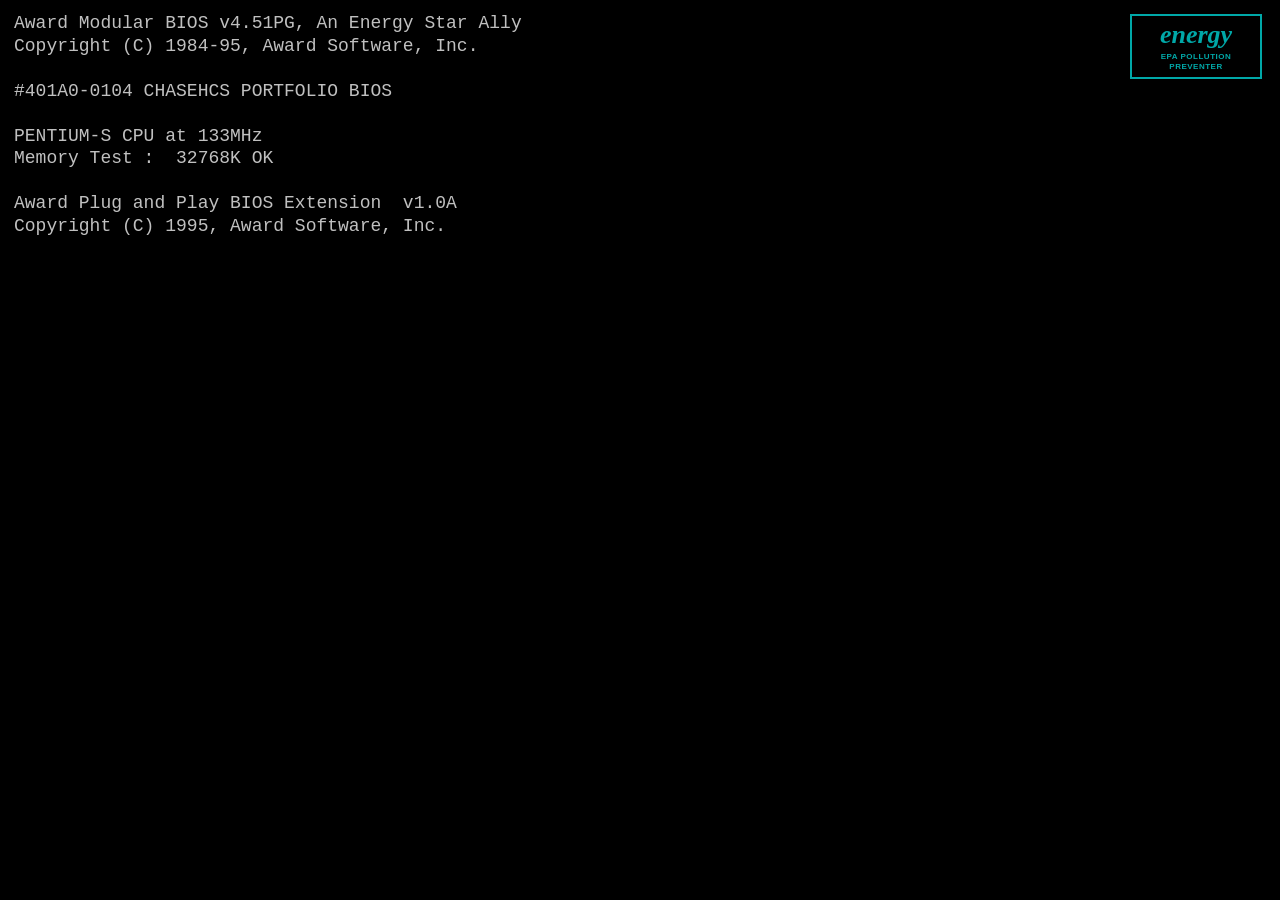
<file: index.html>
<!doctype html>
<html lang="en">
<head>
  <meta charset="utf-8">
  <meta name="viewport" content="width=device-width, initial-scale=1">
  <meta name="description" content="Security research portfolio and writeups.">
  <meta name="theme-color" content="#008080">
  <meta http-equiv="Content-Security-Policy" content="default-src 'self'; script-src 'self'; style-src 'self' 'unsafe-inline'; img-src 'self' data:; media-src 'self'; font-src 'self'; connect-src 'self'; frame-src 'self'; object-src 'none'; base-uri 'none'; form-action 'none'">
  <meta name="referrer" content="strict-origin-when-cross-origin">
  <title>Portfolio</title>
  <link rel="icon" href="data:,">
  <link rel="stylesheet" href="css/win95.css">
  <link rel="stylesheet" href="css/apps.css">
  <link rel="stylesheet" href="css/apps/minesweeper.css">
  <link rel="stylesheet" href="css/boot.css">
</head>
<body>
  <div id="desktop">
    <div id="desktop-icons"></div>
    <div id="windows"></div>
  </div>
  <div id="taskbar"></div>
  <div id="boot" class="boot black"></div>
  <noscript>
    <div class="noscript">
      <p>This portfolio is a Windows 95 desktop that runs in your browser and needs JavaScript.</p>
      <p>The writeups are plain text files in the <code>content/</code> folder of this site.</p>
    </div>
  </noscript>
  <script type="module" src="js/main.js"></script>
</body>
</html>
</file>
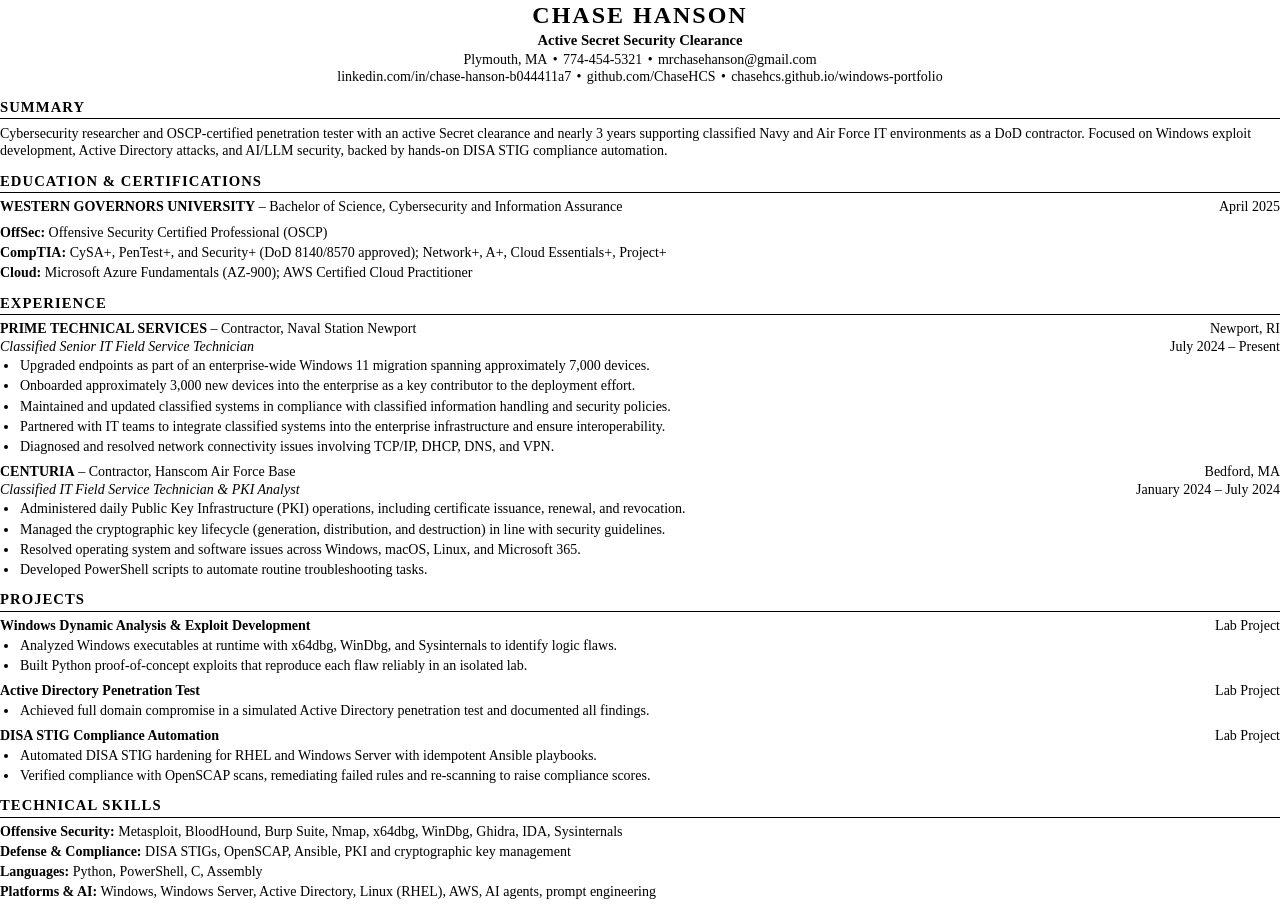
<file: resume/resume.html>
<!doctype html>
<html lang="en">
<head>
<meta charset="utf-8">
<title>Chase Hanson - Resume</title>
<meta name="author" content="Chase Hanson">
<style>
  @page { size: Letter; margin: 0.65in 0.6in 0.5in; }
  * { box-sizing: border-box; }
  html { -webkit-print-color-adjust: exact; print-color-adjust: exact; }
  body {
    margin: 0;
    font-family: "Liberation Serif", "Times New Roman", Times, serif;
    font-size: 10.5pt;
    line-height: 1.25;
    color: #000;
    background: #fff;
  }
  a { color: inherit; text-decoration: none; }

  header { text-align: center; margin-bottom: 6pt; }
  header h1 { font-size: 18pt; letter-spacing: 1.5pt; margin: 0 0 1pt; }
  header .clearance { font-weight: bold; font-size: 11pt; margin-bottom: 1pt; }
  header .contact { margin: 0; }
  .sep { padding: 0 4pt; }

  section { margin-top: 9pt; }
  h2 {
    font-size: 11pt;
    text-transform: uppercase;
    letter-spacing: 0.8pt;
    margin: 0 0 4pt;
    padding-bottom: 1.5pt;
    border-bottom: 0.75pt solid #000;
  }
  p { margin: 0; }

  .entry { margin-bottom: 6pt; break-inside: avoid; }
  .entry:last-child { margin-bottom: 0; }
  .row { display: flex; justify-content: space-between; align-items: baseline; gap: 12pt; }
  .row > span:last-child { white-space: nowrap; }
  .org { font-weight: bold; }
  .title { font-style: italic; }

  ul { margin: 1.5pt 0 0; padding-left: 14pt; }
  li { margin: 0 0 2pt; padding-left: 1pt; }
  li:last-child { margin-bottom: 0; }

  .label { font-weight: bold; }
  .nowrap { white-space: nowrap; }
  .certs p, .skills p { margin-bottom: 2pt; }
</style>
</head>
<body>

<header>
  <h1>CHASE HANSON</h1>
  <div class="clearance">Active Secret Security Clearance</div>
  <p class="contact">
    Plymouth, MA<span class="sep">&bull;</span>774-454-5321<span class="sep">&bull;</span><a href="mailto:mrchasehanson@gmail.com">mrchasehanson@gmail.com</a>
  </p>
  <p class="contact">
    <a href="https://www.linkedin.com/in/chase-hanson-b044411a7/">linkedin.com/in/chase-hanson-b044411a7</a><span class="sep">&bull;</span><a href="https://github.com/ChaseHCS">github.com/ChaseHCS</a><span class="sep">&bull;</span><a href="https://chasehcs.github.io/windows-portfolio/">chasehcs.github.io/windows-portfolio</a>
  </p>
</header>

<section>
  <h2>Summary</h2>
  <p>
    Cybersecurity researcher and OSCP-certified penetration tester with an active Secret clearance and nearly 3 years
    supporting classified Navy and Air Force IT environments as a DoD contractor. Focused on Windows exploit development,
    Active Directory attacks, and AI/LLM security, backed by hands-on DISA STIG compliance automation.
  </p>
</section>

<section>
  <h2>Education &amp; Certifications</h2>
  <div class="entry">
    <div class="row">
      <span><span class="org">WESTERN GOVERNORS UNIVERSITY</span> &ndash; Bachelor of Science, Cybersecurity and Information Assurance</span>
      <span>April 2025</span>
    </div>
  </div>
  <div class="certs">
    <p><span class="label">OffSec:</span> Offensive Security Certified Professional (OSCP)</p>
    <p><span class="label">CompTIA:</span> CySA+, PenTest+, and Security+ (DoD 8140/8570 approved); Network+, A+, Cloud Essentials+, Project+</p>
    <p><span class="label">Cloud:</span> Microsoft Azure Fundamentals (AZ-900); AWS Certified Cloud Practitioner</p>
  </div>
</section>

<section>
  <h2>Experience</h2>

  <div class="entry">
    <div class="row">
      <span><span class="org">PRIME TECHNICAL SERVICES</span> &ndash; Contractor, Naval Station Newport</span>
      <span>Newport, RI</span>
    </div>
    <div class="row">
      <span class="title">Classified Senior IT Field Service Technician</span>
      <span>July 2024 &ndash; Present</span>
    </div>
    <ul>
      <li>Upgraded endpoints as part of an enterprise-wide Windows 11 migration spanning approximately 7,000 devices.</li>
      <li>Onboarded approximately 3,000 new devices into the enterprise as a key contributor to the deployment effort.</li>
      <li>Maintained and updated classified systems in compliance with classified information handling and security policies.</li>
      <li>Partnered with IT teams to integrate classified systems into the enterprise infrastructure and ensure interoperability.</li>
      <li>Diagnosed and resolved network connectivity issues involving TCP/IP, DHCP, DNS, and VPN.</li>
    </ul>
  </div>

  <div class="entry">
    <div class="row">
      <span><span class="org">CENTURIA</span> &ndash; Contractor, Hanscom Air Force Base</span>
      <span>Bedford, MA</span>
    </div>
    <div class="row">
      <span class="title">Classified IT Field Service Technician &amp; PKI Analyst</span>
      <span>January 2024 &ndash; July 2024</span>
    </div>
    <ul>
      <li>Administered daily Public Key Infrastructure (PKI) operations, including certificate issuance, renewal, and revocation.</li>
      <li>Managed the cryptographic key lifecycle (generation, distribution, and destruction) in line with security guidelines.</li>
      <li>Resolved operating system and software issues across Windows, macOS, Linux, and Microsoft 365.</li>
      <li>Developed PowerShell scripts to automate routine troubleshooting tasks.</li>
    </ul>
  </div>
</section>

<section>
  <h2>Projects</h2>

  <div class="entry">
    <div class="row">
      <span class="org">Windows Dynamic Analysis &amp; Exploit Development</span>
      <span>Lab Project</span>
    </div>
    <ul>
      <li>Analyzed Windows executables at runtime with x64dbg, WinDbg, and Sysinternals to identify logic flaws.</li>
      <li>Built Python proof-of-concept exploits that reproduce each flaw reliably in an isolated lab.</li>
    </ul>
  </div>

  <div class="entry">
    <div class="row">
      <span class="org">Active Directory Penetration Test</span>
      <span>Lab Project</span>
    </div>
    <ul>
      <li>Achieved full domain compromise in a simulated Active Directory penetration test and documented all findings.</li>
    </ul>
  </div>

  <div class="entry">
    <div class="row">
      <span class="org">DISA STIG Compliance Automation</span>
      <span>Lab Project</span>
    </div>
    <ul>
      <li>Automated DISA STIG hardening for RHEL and Windows Server with idempotent Ansible playbooks.</li>
      <li>Verified compliance with OpenSCAP scans, remediating failed rules and re-scanning to raise compliance scores.</li>
    </ul>
  </div>
</section>

<section class="skills">
  <h2>Technical Skills</h2>
  <p><span class="label">Offensive Security:</span> Metasploit, BloodHound, Burp Suite, Nmap, x64dbg, WinDbg, Ghidra, IDA, Sysinternals</p>
  <p><span class="label">Defense &amp; Compliance:</span> DISA STIGs, OpenSCAP, Ansible, PKI and cryptographic key management</p>
  <p><span class="label">Languages:</span> Python, PowerShell, C, Assembly</p>
  <p><span class="label">Platforms &amp; AI:</span> Windows, Windows Server, Active Directory, Linux (RHEL), AWS, AI agents, prompt engineering</p>
</section>

</body>
</html>
</file>
<file: css/win95.css>
/* ==========================================================================
   Windows 95 chrome
   Original fonts/cursors in assets/ are registered from js/assets.js; until
   then the closest system fallbacks are used.
   ========================================================================== */

:root {
  --face: #c0c0c0;
  --light: #dfdfdf;
  --hilight: #ffffff;
  --shadow: #808080;
  --dkshadow: #000000;
  --desktop: #008080;
  --title: #000080;
  --title-text: #ffffff;
  --title-inactive: #808080;
  --title-inactive-text: #c0c0c0;
  --select: #000080;
  --select-text: #ffffff;
  --window: #ffffff;
  --text: #000000;
  --gray-text: #808080;
  --tooltip: #ffffe1;

  --font-ui: "W95 Sans", "MS Sans Serif", "Microsoft Sans Serif", "Pixelated MS Sans Serif", Tahoma, "Segoe UI", Arial, sans-serif;
  --font-fixed: "W95 Fixedsys", Fixedsys, "Fixedsys Excelsior 3.01", "Fixedsys Excelsior", "Lucida Console", "Courier New", monospace;
  --font-dos: "W95 Terminal", Terminal, "Perfect DOS VGA 437", "Lucida Console", "Courier New", monospace;

  --bevel-window: inset -1px -1px var(--dkshadow), inset 1px 1px var(--light),
                  inset -2px -2px var(--shadow), inset 2px 2px var(--hilight);
  --bevel-raised: inset -1px -1px var(--dkshadow), inset 1px 1px var(--hilight),
                  inset -2px -2px var(--shadow), inset 2px 2px var(--light);
  --bevel-pressed: inset -1px -1px var(--hilight), inset 1px 1px var(--dkshadow),
                   inset -2px -2px var(--light), inset 2px 2px var(--shadow);
  --bevel-sunken: inset -1px -1px var(--hilight), inset 1px 1px var(--shadow),
                  inset -2px -2px var(--light), inset 2px 2px var(--dkshadow);
  --bevel-thin-raised: inset -1px -1px var(--shadow), inset 1px 1px var(--hilight);
  --bevel-thin-sunken: inset -1px -1px var(--hilight), inset 1px 1px var(--shadow);
  --bevel-default: inset 1px 1px var(--dkshadow), inset -1px -1px var(--dkshadow),
                   inset 2px 2px var(--hilight), inset -2px -2px var(--dkshadow),
                   inset 3px 3px var(--light), inset -3px -3px var(--shadow);
  --dither: repeating-conic-gradient(var(--face) 0 25%, var(--hilight) 0 50%) 0 0 / 2px 2px;

  --taskbar-h: 28px;
}

* { box-sizing: border-box; }

html, body {
  margin: 0;
  height: 100%;
  overflow: hidden;
  background: var(--desktop);
  color: var(--text);
  font-family: var(--font-ui);
  font-size: 11px;
  line-height: 13px;
  -webkit-font-smoothing: none;
  -moz-osx-font-smoothing: unset;
  font-smooth: never;
  text-rendering: optimizeSpeed;
  user-select: none;
  -webkit-user-select: none;
  -webkit-tap-highlight-color: transparent;
  cursor: var(--cursor-arrow, default);
}

button, input, select, textarea { font: inherit; color: inherit; }
img { image-rendering: pixelated; }
img.icon16 { width: 16px; height: 16px; image-rendering: auto; flex: none; }
img.icon32 { width: 32px; height: 32px; flex: none; }

u.ak { text-decoration: underline; text-underline-offset: 1px; }

/* ---------- Buttons ------------------------------------------------------ */

.btn {
  min-width: 75px;
  height: 23px;
  padding: 0 12px;
  background: var(--face);
  border: none;
  border-radius: 0;
  box-shadow: var(--bevel-raised);
  outline: none;
  cursor: inherit;
}
.btn:active:not(:disabled), .btn.pressed {
  box-shadow: var(--bevel-pressed);
  padding: 2px 11px 0 13px;
}
.btn.default { box-shadow: var(--bevel-default); }
.btn.default:active:not(:disabled) {
  box-shadow: inset 0 0 0 1px var(--dkshadow), inset 2px 2px var(--shadow), inset -2px -2px var(--shadow);
}
.btn:focus-visible, .btn.focus { outline: 1px dotted var(--text); outline-offset: -5px; }
.btn:disabled { color: var(--gray-text); text-shadow: 1px 1px var(--hilight); }

/* ---------- Form fields -------------------------------------------------- */

.field, input[type="text"], input[type="number"], select.field, textarea.field {
  background: var(--window);
  border: none;
  border-radius: 0;
  box-shadow: var(--bevel-sunken);
  padding: 3px 4px;
  height: 21px;
  outline: none;
  user-select: text;
  -webkit-user-select: text;
}
input[type="text"]:disabled { background: var(--face); color: var(--gray-text); }
textarea.field { height: auto; resize: none; }

.combo { position: relative; display: flex; }
.combo input { flex: 1; padding-right: 20px; }
.combo .combo-btn {
  position: absolute; right: 2px; top: 2px; width: 16px; height: 17px;
  background: var(--face) url("data:image/svg+xml,%3Csvg xmlns='http://www.w3.org/2000/svg' width='7' height='4'%3E%3Cpath d='M0 0h7v1H0zM1 1h5v1H1zM2 2h3v1H2zM3 3h1v1H3z'/%3E%3C/svg%3E") center no-repeat;
  box-shadow: var(--bevel-raised);
  border: none; padding: 0;
}
.combo .combo-btn:active { box-shadow: var(--bevel-thin-sunken); background-position: calc(50% + 1px) calc(50% + 1px); }

.check, .radio { display: inline-flex; align-items: center; gap: 6px; position: relative; }
.check input, .radio input { position: absolute; opacity: 0; width: 0; height: 0; margin: 0; }
.check .box {
  width: 13px; height: 13px; flex: none;
  background: var(--window);
  box-shadow: var(--bevel-sunken);
}
.check input:checked + .box {
  background: var(--window) url("data:image/svg+xml,%3Csvg xmlns='http://www.w3.org/2000/svg' width='7' height='7'%3E%3Cpath d='M6 0h1v3H6zM5 1h1v3H5zM4 2h1v3H4zM3 3h1v3H3zM2 4h1v3H2zM1 3h1v3H1zM0 2h1v3H0z'/%3E%3C/svg%3E") 3px 3px no-repeat;
}
.check input:focus-visible ~ .lbl, .radio input:focus-visible ~ .lbl { outline: 1px dotted var(--text); }
.radio .box {
  width: 12px; height: 12px; flex: none;
  background: url("data:image/svg+xml,%3Csvg xmlns='http://www.w3.org/2000/svg' width='12' height='12' shape-rendering='crispEdges'%3E%3Cpath fill='%23808080' d='M4 0h4v1H4zM2 1h2v1H2zM8 1h2v1H8zM1 2h1v2H1zM0 4h1v4H0zM1 8h1v1H1z'/%3E%3Cpath fill='%23000' d='M4 1h4v1H4zM2 2h2v1H2zM8 2h2v1H8zM2 3h1v1H2zM1 4h1v4H1zM2 8h1v1H2z'/%3E%3Cpath fill='%23fff' d='M10 2h1v2h-1zM11 4h1v4h-1zM10 8h1v2h-1zM8 10h2v1H8zM4 11h4v1H4zM2 10h2v1H2z'/%3E%3Cpath fill='%23dfdfdf' d='M9 3h1v1H9zM10 4h1v4h-1zM9 8h1v1H9zM8 9h1v1H8zM4 10h4v1H4zM3 9h1v1H3z'/%3E%3Cpath fill='%23fff' d='M4 2h4v1H4zM3 3h6v1H3zM2 4h8v4H2zM3 8h6v1H3zM4 9h4v1H4z'/%3E%3C/svg%3E");
}
.radio input:checked + .box::after {
  content: ""; display: block; margin: 4px; width: 4px; height: 4px;
  background: url("data:image/svg+xml,%3Csvg xmlns='http://www.w3.org/2000/svg' width='4' height='4'%3E%3Cpath d='M1 0h2v1H1zM0 1h4v2H0zM1 3h2v1H1z'/%3E%3C/svg%3E");
}

fieldset.group {
  border: none;
  margin: 0;
  padding: 10px 8px 8px;
  box-shadow: inset -1px -1px var(--hilight), inset 1px 1px var(--shadow),
              inset -2px -2px var(--shadow), inset 2px 2px var(--hilight);
  position: relative;
}
fieldset.group > legend { padding: 0 3px; margin-left: -2px; background: var(--face); }

hr.etched { border: none; height: 2px; margin: 6px 0; box-shadow: inset 0 1px var(--shadow), inset 0 -1px var(--hilight); }

/* ---------- Scrollbars --------------------------------------------------- */

.scroll, .scroll * { scrollbar-width: auto; }
::-webkit-scrollbar { width: 16px; height: 16px; }
::-webkit-scrollbar-track { background: var(--dither); }
::-webkit-scrollbar-thumb { background: var(--face); box-shadow: var(--bevel-raised); }
::-webkit-scrollbar-corner { background: var(--face); }
::-webkit-scrollbar-button:single-button {
  display: block; width: 16px; height: 16px;
  background-color: var(--face);
  background-repeat: no-repeat;
  background-position: center;
  box-shadow: var(--bevel-raised);
}
::-webkit-scrollbar-button:single-button:active { box-shadow: inset 0 0 0 1px var(--shadow); background-position: calc(50% + 1px) calc(50% + 1px); }
::-webkit-scrollbar-button:single-button:vertical:decrement {
  background-image: url("data:image/svg+xml,%3Csvg xmlns='http://www.w3.org/2000/svg' width='7' height='4'%3E%3Cpath d='M3 0h1v1H3zM2 1h3v1H2zM1 2h5v1H1zM0 3h7v1H0z'/%3E%3C/svg%3E");
}
::-webkit-scrollbar-button:single-button:vertical:increment {
  background-image: url("data:image/svg+xml,%3Csvg xmlns='http://www.w3.org/2000/svg' width='7' height='4'%3E%3Cpath d='M0 0h7v1H0zM1 1h5v1H1zM2 2h3v1H2zM3 3h1v1H3z'/%3E%3C/svg%3E");
}
::-webkit-scrollbar-button:single-button:horizontal:decrement {
  background-image: url("data:image/svg+xml,%3Csvg xmlns='http://www.w3.org/2000/svg' width='4' height='7'%3E%3Cpath d='M3 0h1v7H3zM2 1h1v5H2zM1 2h1v3H1zM0 3h1v1H0z'/%3E%3C/svg%3E");
}
::-webkit-scrollbar-button:single-button:horizontal:increment {
  background-image: url("data:image/svg+xml,%3Csvg xmlns='http://www.w3.org/2000/svg' width='4' height='7'%3E%3Cpath d='M0 0h1v7H0zM1 1h1v5H1zM2 2h1v3H2zM3 3h1v1H3z'/%3E%3C/svg%3E");
}
@supports (-moz-appearance: none) {
  * { scrollbar-color: var(--face) var(--light); }
}

/* ---------- Windows ------------------------------------------------------ */

.window {
  position: absolute;
  display: flex;
  flex-direction: column;
  background: var(--face);
  box-shadow: var(--bevel-window);
  padding: 3px;
  min-width: 120px;
  min-height: 40px;
  outline: none;
}
.window.fit-content { width: max-content; max-width: 100%; }
.window.maximized { box-shadow: none; padding: 0; }
.window.minimized { display: none; }

.title-bar {
  display: flex;
  align-items: center;
  flex: none;
  height: 18px;
  padding: 0 2px 0 2px;
  gap: 3px;
  background: var(--title);
  color: var(--title-text);
  font-weight: bold;
  white-space: nowrap;
  touch-action: none;
}
.window.inactive .title-bar { background: var(--title-inactive); color: var(--title-inactive-text); }
.title-bar .title-icon { margin-left: 0; }
.title-bar .title-text { flex: 1; overflow: hidden; text-overflow: ellipsis; padding-top: 1px; }
.title-bar .title-buttons { display: flex; flex: none; align-items: center; }
.title-bar .tb {
  width: 16px; height: 14px; padding: 0; border: none;
  background-color: var(--face);
  background-repeat: no-repeat;
  background-position: 0 0;
  box-shadow: var(--bevel-raised);
  cursor: inherit;
}
.title-bar .tb:active:not(:disabled) { box-shadow: var(--bevel-pressed); background-position: 1px 1px; }
.title-bar .tb.close { margin-left: 2px; }
.title-bar .tb.min {
  background-image: url("data:image/svg+xml,%3Csvg xmlns='http://www.w3.org/2000/svg' width='16' height='14'%3E%3Cpath d='M4 9h6v2H4z'/%3E%3C/svg%3E");
}
.title-bar .tb.max {
  background-image: url("data:image/svg+xml,%3Csvg xmlns='http://www.w3.org/2000/svg' width='16' height='14'%3E%3Cpath d='M3 2h9v2H3zM3 4h1v7H3zM11 4h1v7h-1zM3 10h9v1H3z'/%3E%3C/svg%3E");
}
.title-bar .tb.max:disabled {
  background-image: url("data:image/svg+xml,%3Csvg xmlns='http://www.w3.org/2000/svg' width='16' height='14'%3E%3Cpath fill='%23fff' d='M4 3h9v2H4zM4 5h1v7H4zM12 5h1v7h-1zM4 11h9v1H4z'/%3E%3Cpath fill='%23808080' d='M3 2h9v2H3zM3 4h1v7H3zM11 4h1v7h-1zM3 10h9v1H3z'/%3E%3C/svg%3E");
}
.window.maximized .title-bar .tb.max {
  background-image: url("data:image/svg+xml,%3Csvg xmlns='http://www.w3.org/2000/svg' width='16' height='14'%3E%3Cpath d='M5 1h6v2H5zM10 3h1v4h-1zM9 6h1v1H9zM5 3h1v1H5zM2 4h6v2H2zM2 6h1v4H2zM7 6h1v4H7zM2 9h6v1H2z'/%3E%3C/svg%3E");
}
.title-bar .tb.close {
  background-image: url("data:image/svg+xml,%3Csvg xmlns='http://www.w3.org/2000/svg' width='16' height='14'%3E%3Cpath d='M4 3h2v1H4zM10 3h2v1h-2zM5 4h2v1H5zM9 4h2v1H9zM6 5h4v1H6zM7 6h2v1H7zM6 7h4v1H6zM5 8h2v1H5zM9 8h2v1H9zM4 9h2v1H4zM10 9h2v1h-2z'/%3E%3C/svg%3E");
}
.title-bar .tb.close:disabled {
  background-image: url("data:image/svg+xml,%3Csvg xmlns='http://www.w3.org/2000/svg' width='16' height='14'%3E%3Cpath fill='%23fff' d='M5 4h2v1H5zM11 4h2v1h-2zM6 5h2v1H6zM10 5h2v1h-2zM7 6h4v1H7zM8 7h2v1H8zM7 8h4v1H7zM6 9h2v1H6zM10 9h2v1h-2zM5 10h2v1H5zM11 10h2v1h-2z'/%3E%3Cpath fill='%23808080' d='M4 3h2v1H4zM10 3h2v1h-2zM5 4h2v1H5zM9 4h2v1H9zM6 5h4v1H6zM7 6h2v1H7zM6 7h4v1H6zM5 8h2v1H5zM9 8h2v1H9zM4 9h2v1H4zM10 9h2v1h-2z'/%3E%3C/svg%3E");
}
.title-bar .tb.help {
  background-image: url("data:image/svg+xml,%3Csvg xmlns='http://www.w3.org/2000/svg' width='16' height='14'%3E%3Cpath d='M5 2h5v1H5zM4 3h2v2H4zM9 3h2v2H9zM8 5h2v1H8zM7 6h2v1H7zM7 7h2v1H7zM7 9h2v2H7z'/%3E%3C/svg%3E");
}

.window-body {
  position: relative;
  flex: 1;
  min-height: 0;
  display: flex;
  flex-direction: column;
}

.status-bar {
  display: flex;
  flex: none;
  gap: 2px;
  margin-top: 2px;
  height: 20px;
}
.status-bar .status-field {
  flex: 1;
  min-width: 0;
  padding: 3px 3px 0;
  box-shadow: var(--bevel-thin-sunken);
  white-space: nowrap;
  overflow: hidden;
  text-overflow: ellipsis;
}
.status-bar .status-field.grip { flex: none; width: 16px; box-shadow: none; padding: 0; position: relative; }
.size-grip {
  position: absolute; right: 0; bottom: 0; width: 12px; height: 12px;
  background: url("data:image/svg+xml,%3Csvg xmlns='http://www.w3.org/2000/svg' width='12' height='12'%3E%3Cpath fill='%23fff' d='M10 0h1v1h-1zM9 1h1v1H9zM8 2h1v1H8zM7 3h1v1H7zM6 4h1v1H6zM5 5h1v1H5zM4 6h1v1H4zM3 7h1v1H3zM2 8h1v1H2zM1 9h1v1H1zM0 10h1v1H0zM10 4h1v1h-1zM9 5h1v1H9zM8 6h1v1H8zM7 7h1v1H7zM6 8h1v1H6zM5 9h1v1H5zM4 10h1v1H4zM10 8h1v1h-1zM9 9h1v1H9zM8 10h1v1H8z'/%3E%3Cpath fill='%23808080' d='M11 0h1v2h-1zM10 1h1v2h-1zM9 2h1v2H9zM8 3h1v2H8zM7 4h1v2H7zM6 5h1v2H6zM5 6h1v2H5zM4 7h1v2H4zM3 8h1v2H3zM2 9h1v2H2zM1 10h1v2H1zM11 4h1v2h-1zM10 5h1v2h-1zM9 6h1v2H9zM8 7h1v2H8zM7 8h1v2H7zM6 9h1v2H6zM5 10h1v2H5zM11 8h1v2h-1zM10 9h1v2h-1zM9 10h1v2H9z'/%3E%3C/svg%3E");
  cursor: nwse-resize;
}

.resize-handle { position: absolute; z-index: 2; touch-action: none; }
.resize-handle.n  { top: -2px; left: 6px; right: 6px; height: 6px; cursor: ns-resize; }
.resize-handle.s  { bottom: -2px; left: 6px; right: 6px; height: 6px; cursor: ns-resize; }
.resize-handle.e  { right: -2px; top: 6px; bottom: 6px; width: 6px; cursor: ew-resize; }
.resize-handle.w  { left: -2px; top: 6px; bottom: 6px; width: 6px; cursor: ew-resize; }
.resize-handle.ne { top: -2px; right: -2px; width: 12px; height: 12px; cursor: nesw-resize; }
.resize-handle.nw { top: -2px; left: -2px; width: 12px; height: 12px; cursor: nwse-resize; }
.resize-handle.se { bottom: -2px; right: -2px; width: 14px; height: 14px; cursor: nwse-resize; }
.resize-handle.sw { bottom: -2px; left: -2px; width: 12px; height: 12px; cursor: nesw-resize; }
.window.maximized .resize-handle, .window.maximized .size-grip { display: none; }

.drag-outline, .zoom-rect {
  position: fixed;
  pointer-events: none;
  z-index: 99999;
  border: 3px solid transparent;
  border-image: repeating-conic-gradient(#000 0 25%, #fff 0 50%) 0 0 / 2px 2px 3;
  mix-blend-mode: difference;
}
.zoom-rect { border-width: 2px; border-image: none; border: 2px solid #808080; mix-blend-mode: normal; transition: all 180ms linear; }

/* ---------- Menu bar & menus --------------------------------------------- */

.menubar {
  display: flex;
  flex: none;
  height: 19px;
  padding: 1px 0 0;
  margin-bottom: 1px;
}
.menubar-item {
  padding: 2px 6px 0;
  height: 17px;
  white-space: nowrap;
}
.menubar-item.open { box-shadow: var(--bevel-thin-sunken); padding: 3px 5px 0 7px; }

.menu {
  position: fixed;
  z-index: 100000;
  background: var(--face);
  box-shadow: var(--bevel-window);
  padding: 2px;
  min-width: 120px;
  white-space: nowrap;
}
.menu-item {
  display: flex;
  align-items: center;
  height: 17px;
  padding: 0 4px 0 0;
}
.menu-item .mi-check { width: 18px; flex: none; height: 100%; background-repeat: no-repeat; background-position: 6px center; }
.menu-item.checked .mi-check {
  background-image: url("data:image/svg+xml,%3Csvg xmlns='http://www.w3.org/2000/svg' width='7' height='7'%3E%3Cpath d='M6 0h1v3H6zM5 1h1v3H5zM4 2h1v3H4zM3 3h1v3H3zM2 4h1v3H2zM1 3h1v3H1zM0 2h1v3H0z'/%3E%3C/svg%3E");
}
.menu-item.radio.checked .mi-check {
  background-image: url("data:image/svg+xml,%3Csvg xmlns='http://www.w3.org/2000/svg' width='6' height='6'%3E%3Cpath d='M1 0h4v1H1zM0 1h6v4H0zM1 5h4v1H1z'/%3E%3C/svg%3E");
}
.menu-item .mi-label { flex: 1; padding-right: 16px; }
.menu-item .mi-shortcut { padding-right: 6px; }
.menu-item .mi-arrow { width: 12px; height: 100%; flex: none; background-repeat: no-repeat; background-position: right 2px center; }
.menu-item.has-sub .mi-arrow {
  background-image: url("data:image/svg+xml,%3Csvg xmlns='http://www.w3.org/2000/svg' width='4' height='7'%3E%3Cpath d='M0 0h1v7H0zM1 1h1v5H1zM2 2h1v3H2zM3 3h1v1H3z'/%3E%3C/svg%3E");
}
.menu-item.hover { background: var(--select); color: var(--select-text); }
.menu-item.hover.checked .mi-check {
  background-image: url("data:image/svg+xml,%3Csvg xmlns='http://www.w3.org/2000/svg' width='7' height='7'%3E%3Cpath fill='%23fff' d='M6 0h1v3H6zM5 1h1v3H5zM4 2h1v3H4zM3 3h1v3H3zM2 4h1v3H2zM1 3h1v3H1zM0 2h1v3H0z'/%3E%3C/svg%3E");
}
.menu-item.hover.radio.checked .mi-check {
  background-image: url("data:image/svg+xml,%3Csvg xmlns='http://www.w3.org/2000/svg' width='6' height='6'%3E%3Cpath fill='%23fff' d='M1 0h4v1H1zM0 1h6v4H0zM1 5h4v1H1z'/%3E%3C/svg%3E");
}
.menu-item.hover.has-sub .mi-arrow {
  background-image: url("data:image/svg+xml,%3Csvg xmlns='http://www.w3.org/2000/svg' width='4' height='7'%3E%3Cpath fill='%23fff' d='M0 0h1v7H0zM1 1h1v5H1zM2 2h1v3H2zM3 3h1v1H3z'/%3E%3C/svg%3E");
}
.menu-item.disabled { color: var(--gray-text); text-shadow: 1px 1px var(--hilight); }
.menu-item.disabled.hover { color: var(--gray-text); text-shadow: none; }
.menu-item.default .mi-label { font-weight: bold; }
.menu-sep { height: 2px; margin: 3px 1px 4px; box-shadow: inset 0 1px var(--shadow), inset 0 -1px var(--hilight); }

/* ---------- Desktop ------------------------------------------------------ */

#desktop {
  position: fixed;
  inset: 0 0 var(--taskbar-h) 0;
  overflow: hidden;
  background-color: var(--desktop);
  background-position: center;
  background-repeat: no-repeat;
}

.desktop-icon, .file-icon {
  position: absolute;
  width: 75px;
  display: flex;
  flex-direction: column;
  align-items: center;
  padding-top: 2px;
  touch-action: none;
}
.icon-wrap { position: relative; width: 32px; height: 32px; flex: none; }
.icon-wrap img.overlay { position: absolute; left: 0; top: 0; }
.icon-wrap::after {
  content: "";
  position: absolute;
  inset: 0;
  pointer-events: none;
  display: none;
  background: repeating-conic-gradient(var(--select) 0 25%, transparent 0 50%) 0 0 / 2px 2px;
  -webkit-mask: var(--icon) center / contain no-repeat;
  mask: var(--icon) center / contain no-repeat;
}
.selected > .icon-wrap::after { display: block; }

.desktop-icon .label, .file-icon .label {
  margin-top: 4px;
  padding: 0 2px 1px;
  max-width: 73px;
  text-align: center;
  overflow-wrap: anywhere;
  color: #fff;
  display: -webkit-box;
  -webkit-line-clamp: 2;
  -webkit-box-orient: vertical;
  overflow: hidden;
}
.desktop-icon.selected { z-index: 1; }
.desktop-icon.selected .label { background: var(--select); -webkit-line-clamp: unset; display: block; }
.desktop-icon.focused .label { outline: 1px dotted #ffff7f; outline-offset: 0; }

.marquee {
  position: absolute;
  pointer-events: none;
  border: 1px dotted #000;
  z-index: 5;
}
#desktop .marquee { border-color: #fff; mix-blend-mode: difference; }

/* ---------- Taskbar ------------------------------------------------------ */

#taskbar {
  position: fixed;
  left: 0; right: 0; bottom: 0;
  height: var(--taskbar-h);
  background: var(--face);
  box-shadow: inset 0 1px var(--light), inset 0 2px var(--hilight);
  display: flex;
  align-items: center;
  gap: 3px;
  padding: 2px 2px 0;
  z-index: 50000;
}
#start-button {
  display: flex;
  align-items: center;
  gap: 3px;
  height: 22px;
  min-width: 0;
  padding: 0 4px 0 3px;
  font-weight: bold;
  flex: none;
}
#start-button.pressed, #start-button:active { padding: 1px 3px 0 4px; }
#start-button.pressed { outline: 1px dotted #000; outline-offset: -4px; }
#task-buttons { flex: 1; display: flex; gap: 3px; min-width: 0; overflow: hidden; }
.task-button {
  display: flex;
  align-items: center;
  gap: 3px;
  flex: 0 1 160px;
  min-width: 24px;
  height: 22px;
  padding: 0 4px 0 3px;
  text-align: left;
}
.task-button span { overflow: hidden; text-overflow: ellipsis; white-space: nowrap; }
.task-button.active {
  box-shadow: var(--bevel-pressed);
  background: var(--dither);
  font-weight: bold;
  padding: 1px 3px 0 4px;
}
#tray {
  display: flex;
  align-items: center;
  gap: 6px;
  height: 22px;
  padding: 0 8px 0 5px;
  box-shadow: var(--bevel-thin-sunken);
  flex: none;
}
#clock { min-width: 50px; text-align: right; }

/* ---------- Start menu --------------------------------------------------- */

#start-menu {
  position: fixed;
  left: 2px;
  bottom: calc(var(--taskbar-h) - 2px);
  display: flex;
  background: var(--face);
  box-shadow: var(--bevel-window);
  padding: 3px;
  z-index: 60000;
}
#start-menu[hidden] { display: none; }
.start-band {
  width: 21px;
  background: var(--shadow);
  position: relative;
  flex: none;
  overflow: hidden;
}
.start-band span {
  position: absolute;
  left: 0;
  bottom: 0;
  transform-origin: 0 0;
  transform: rotate(-90deg) translate(-4px, 0);
  white-space: nowrap;
  font-family: "Arial Black", "Arial", sans-serif;
  font-size: 18px;
  line-height: 21px;
  height: 21px;
  letter-spacing: -0.5px;
  color: var(--face);
  font-weight: bold;
  translate: 0 0;
}
.start-band b { color: var(--face); }
.start-band i { font-style: normal; color: #fff; font-family: Arial, sans-serif; font-weight: normal; }
.start-items { display: flex; flex-direction: column; min-width: 150px; }
.start-item {
  display: flex;
  align-items: center;
  height: 34px;
  padding: 0 8px 0 4px;
  gap: 8px;
}
.start-item .mi-label { flex: 1; padding-right: 20px; }
.start-item .mi-arrow { width: 8px; height: 100%; background-repeat: no-repeat; background-position: right center; }
.start-item.has-sub .mi-arrow {
  background-image: url("data:image/svg+xml,%3Csvg xmlns='http://www.w3.org/2000/svg' width='4' height='7'%3E%3Cpath d='M0 0h1v7H0zM1 1h1v5H1zM2 2h1v3H2zM3 3h1v1H3z'/%3E%3C/svg%3E");
}
.start-item.hover { background: var(--select); color: var(--select-text); }
.start-item.hover.has-sub .mi-arrow {
  background-image: url("data:image/svg+xml,%3Csvg xmlns='http://www.w3.org/2000/svg' width='4' height='7'%3E%3Cpath fill='%23fff' d='M0 0h1v7H0zM1 1h1v5H1zM2 2h1v3H2zM3 3h1v1H3z'/%3E%3C/svg%3E");
}
.start-items .menu-sep { margin: 1px 1px 2px; }

/* Icon-bearing submenu items (Programs ▶ etc.) */
.menu.with-icons .menu-item { height: 20px; padding-left: 2px; }
.menu.with-icons .menu-item .mi-check { display: none; }
.menu.with-icons .menu-item .mi-icon { width: 16px; height: 16px; margin: 0 6px 0 2px; flex: none; }

/* ---------- Tooltip ------------------------------------------------------ */

.tooltip {
  position: fixed;
  z-index: 200000;
  background: var(--tooltip);
  border: 1px solid #000;
  padding: 1px 3px 2px;
  pointer-events: none;
  white-space: nowrap;
}

/* ---------- Misc --------------------------------------------------------- */

.sunken-panel { background: var(--window); box-shadow: var(--bevel-sunken); padding: 2px; }
.selectable, .selectable * { user-select: text; -webkit-user-select: text; }
.hidden { display: none !important; }
body.busy, body.busy * { cursor: var(--cursor-busy, progress) !important; }
</file>
<file: css/apps.css>
/* ==========================================================================
   Shell layers & application windows
   ========================================================================== */

#desktop-icons { position: absolute; inset: 0; outline: none; }
#windows { position: absolute; inset: 0; pointer-events: none; }
#windows > * { pointer-events: auto; }
.desktop-icon.dragging { opacity: 0.6; }
body.logged-off #desktop-icons,
body.logged-off #taskbar { visibility: hidden; }

.noscript { position: fixed; inset: 0; z-index: 400000; background: #008080; color: #fff; padding: 40px; font-size: 14px; line-height: 1.4; }

/* ---------- Message boxes & dialogs -------------------------------------- */

.msgbox { min-width: 200px; max-width: min(460px, 100vw); }
.msgbox .window-body { padding: 0; }
.msgbox-main { display: flex; align-items: flex-start; gap: 14px; padding: 12px 14px 10px 12px; }
.msgbox-icon { flex: none; }
.msgbox-text { padding-top: 9px; user-select: text; -webkit-user-select: text; max-width: 360px; }
.msgbox-buttons { display: flex; justify-content: center; gap: 6px; padding: 4px 12px 10px; }

.about-box .window-body { padding: 10px 10px 10px 8px; }
.about-main { display: grid; grid-template-columns: 48px 1fr auto; gap: 8px; }
.about-logo { padding-top: 2px; }
.about-text > div { margin-bottom: 1px; }
.about-extra { margin-top: 4px; }
.about-license { display: flex; gap: 10px; margin: 14px 0 6px; align-items: flex-start; }
.about-ok { display: flex; flex-direction: column; }
.about-stat { display: flex; justify-content: space-between; gap: 12px; }

.tabs { display: flex; flex-direction: column; }
.tab-strip { display: flex; padding-left: 2px; position: relative; z-index: 1; }
.tab {
  padding: 3px 8px 2px;
  margin-top: 2px;
  background: var(--face);
  box-shadow: inset 1px 1px var(--hilight), inset -1px 0 var(--dkshadow), inset -2px 0 var(--shadow), inset 0 2px var(--face);
  border-radius: 3px 3px 0 0;
  border-top: 1px solid var(--hilight);
  margin-right: -1px;
}
.tab.active {
  margin-top: 0;
  padding: 4px 10px 4px;
  margin-left: -2px;
  margin-right: -2px;
  margin-bottom: -1px;
  z-index: 2;
}
.tab-panel {
  padding: 12px 10px;
  box-shadow: inset -1px -1px var(--dkshadow), inset 1px 1px var(--hilight), inset -2px -2px var(--shadow);
  min-height: 120px;
}

.property-sheet .window-body { padding: 6px 6px 8px; }
.sheet-buttons { display: flex; justify-content: flex-end; gap: 6px; margin-top: 8px; }
.prop-head { display: flex; align-items: center; gap: 22px; margin-bottom: 6px; }
.prop-head .field { flex: 1; }
.info-grid { display: grid; grid-template-columns: 90px 1fr; row-gap: 6px; column-gap: 6px; }
.info-grid .v { white-space: pre-line; overflow-wrap: anywhere; }
.info-grid .span2 { grid-column: 1 / -1; margin: 2px 0; }
.prop-attrs { display: grid; grid-template-columns: 90px auto auto; gap: 6px; align-items: center; }
.prop-attrs .k { grid-row: span 2; align-self: start; }

.system-general { display: grid; grid-template-columns: 120px 1fr; gap: 10px; }
.system-art img { width: 64px; height: 64px; margin: 10px 20px; }

.monitor {
  width: 184px; height: 150px; margin: 4px auto 12px;
  background: var(--face);
  box-shadow: var(--bevel-raised), 0 18px 0 -8px var(--shadow);
  padding: 14px 16px 26px;
  position: relative;
}
.monitor-screen { width: 100%; height: 100%; box-shadow: var(--bevel-sunken); background-color: #008080; }
.display-row { display: flex; gap: 8px; }
.display-row fieldset { flex: 1; display: flex; flex-direction: column; gap: 6px; }
.listbox { height: 82px !important; padding: 1px; }
.wp-mode { display: flex; gap: 12px; }

.sounds-tab { max-width: 300px; }

/* ---------- Notepad ------------------------------------------------------ */

.notepad .window-body { padding: 0; }
.notepad-text {
  flex: 1;
  min-height: 0;
  overflow: scroll;
  background: var(--window);
  box-shadow: var(--bevel-sunken);
  padding: 2px 2px 2px 4px;
  font-family: var(--font-fixed);
  font-size: var(--fixed-size, 13px);
  line-height: var(--fixed-line, 16px);
  white-space: pre;
  outline: none;
  cursor: text;
  tab-size: 8;
  -webkit-font-smoothing: auto;
}
.notepad-text.wrap { white-space: pre-wrap; overflow-wrap: anywhere; overflow-x: hidden; }
.notepad-text a { color: inherit; text-decoration: none; cursor: pointer; }
.notepad-text a:hover { text-decoration: underline; color: #000080; }
.notepad-text::selection, .notepad-text *::selection { background: var(--select); color: var(--select-text); }

.find-dialog .window-body { padding: 10px 8px 10px 8px; }
.find-layout { display: flex; gap: 10px; }
.find-left { display: flex; flex-direction: column; gap: 12px; }
.find-what { display: flex; align-items: center; gap: 6px; }
.find-what .field { width: 200px; }
.find-opts { display: flex; align-items: flex-end; justify-content: space-between; gap: 12px; }
.find-opts fieldset { display: flex; gap: 10px; padding: 8px 10px 6px; }
.find-buttons { display: flex; flex-direction: column; gap: 6px; }

/* ---------- Explorer / folder views ------------------------------------- */

.explorer .window-body { padding: 0; }
.folder-view {
  flex: 1;
  min-height: 0;
  overflow: auto;
  outline: none;
  padding: 2px;
  position: relative;
}
.folder-view .fv-items { min-height: 100%; }
.view-large .fv-items { display: flex; flex-wrap: wrap; align-content: flex-start; padding: 2px 0; }
.folder-view .file-icon { position: relative; height: 72px; padding-top: 4px; }
.folder-view .label { color: var(--text); }
.folder-view .selected .label { background: var(--select); color: var(--select-text); }
.folder-view .focused .label { outline: 1px dotted var(--text); }
.folder-view .selected.focused .label { outline-color: #ffff7f; }
.view-large .file-icon.selected { z-index: 1; }
.view-large .file-icon.selected .label { -webkit-line-clamp: unset; display: block; }

.fv-row { display: flex; align-items: center; height: 18px; gap: 2px; padding: 0 2px; white-space: nowrap; }
.fv-row .icon-wrap { width: 16px; height: 16px; }
.fv-row .label { display: block; margin: 0; padding: 1px 2px; max-width: none; text-align: left; -webkit-line-clamp: unset; overflow: hidden; text-overflow: ellipsis; }
.view-small .fv-items { display: flex; flex-wrap: wrap; align-content: flex-start; }
.view-small .fv-row { width: 160px; }
.view-list .fv-items { display: flex; flex-direction: column; flex-wrap: wrap; align-content: flex-start; height: 100%; min-height: 0; }
.view-list .fv-row { width: 180px; }

.view-details { padding: 0; }
.fv-header { display: flex; position: sticky; top: 0; z-index: 2; background: var(--face); }
.fv-col {
  height: 18px;
  padding: 0 6px;
  text-align: left;
  background: var(--face);
  border: none;
  box-shadow: var(--bevel-raised);
  flex: none;
  overflow: hidden;
  white-space: nowrap;
}
.fv-col:active { box-shadow: var(--bevel-thin-sunken); padding: 1px 5px 0 7px; }
.col-name { width: 200px; }
.col-size { width: 66px; }
.fv-col.col-size { text-align: right; }
.col-type { width: 130px; }
.col-date { width: 110px; }
.col-folder { width: 170px; }
.fv-col.col-date { flex: 1; min-width: 110px; }
.view-details .fv-row { padding-left: 2px; gap: 0; }
.view-details .fv-row .label { width: 180px; flex: none; margin-right: 4px; }
.view-details .fv-row > span:not(.label):not(.icon-wrap) { flex: none; overflow: hidden; text-overflow: ellipsis; padding: 0 6px; }
.view-details .fv-row .col-size { text-align: right; }
.view-details .fv-items { padding-top: 1px; }

/* ---------- MS-DOS ------------------------------------------------------- */

.msdos .window-body { padding: 0; background: #000; }
.dos-term {
  flex: 1;
  min-height: 0;
  overflow-y: auto;
  background: #000;
  color: #c0c0c0;
  font-family: var(--font-dos);
  font-size: var(--dos-size, 14px);
  line-height: var(--dos-line, 16px);
  padding: 2px 4px;
  position: relative;
  cursor: text;
  user-select: text;
  -webkit-user-select: text;
  -webkit-font-smoothing: auto;
}
.msdos .dos-term { box-shadow: var(--bevel-sunken); }
.dos-screen { white-space: pre-wrap; word-break: break-all; min-height: 100%; }
.dos-cursor { animation: dos-blink 1.06s steps(1) infinite; }
@keyframes dos-blink { 50% { opacity: 0; } }
.dos-input {
  position: fixed;
  left: -1000px;
  top: 0;
  width: 10px;
  height: 10px;
  opacity: 0;
  resize: none;
  border: 0;
  padding: 0;
}
.dos-term ::selection { background: #c0c0c0; color: #000; }
.dos-fullscreen {
  position: fixed;
  inset: 0;
  z-index: 250000;
  background: #000;
  display: flex;
  flex-direction: column;
  --dos-size: 18px;
  --dos-line: 22px;
}
.dos-fullscreen .dos-term { padding: 6px 10px; }

/* ---------- Run / Find / Shut Down / Logon ------------------------------- */

.run-dialog .window-body { padding: 10px 10px 10px 12px; }
.run-main { display: flex; gap: 14px; align-items: flex-start; margin-bottom: 14px; }
.run-main div { padding-top: 2px; }
.run-row { display: flex; align-items: center; gap: 16px; margin-bottom: 14px; }
.run-row .combo { flex: 1; }
.run-buttons { display: flex; justify-content: flex-end; gap: 6px; }
.combo-list { background: var(--window); box-shadow: 0 0 0 1px #000; padding: 0; min-width: 200px; }
.combo-list .menu-item .mi-check { width: 4px; }

.find-files .window-body { padding: 6px 6px 0; }
.find-top { display: flex; gap: 10px; flex: none; }
.find-top .tabs { flex: 1; }
.find-tab { display: flex; flex-direction: column; gap: 10px; }
.find-row { display: grid; grid-template-columns: 90px 1fr; align-items: center; }
.find-row select.field { padding: 1px 2px; }
.find-side { display: flex; flex-direction: column; gap: 6px; padding-top: 20px; }
.find-glass { width: 32px; height: 32px; margin: 10px auto; }
.find-results { margin-top: 8px; flex: 1; min-height: 80px; }
.find-files .status-bar { margin: 2px -6px 0; }

.shutdown-dither {
  position: absolute;
  inset: 0;
  background: repeating-conic-gradient(#000 0 25%, transparent 0 50%) 0 0 / 2px 2px;
  pointer-events: auto;
}
#taskbar > .shutdown-dither { z-index: 5; }
.shutdown-dialog .window-body { padding: 12px 10px 10px 14px; }
.shutdown-main { display: flex; gap: 16px; }
.shutdown-main > div { display: flex; flex-direction: column; gap: 6px; }
.shutdown-q { margin: 4px 0 6px; }
.shutdown-buttons { display: flex; justify-content: center; gap: 6px; margin-top: 16px; }

.logon-dialog .window-body { padding: 12px 10px; }
.logon-main { display: grid; grid-template-columns: 40px 1fr auto; gap: 10px; }
.logon-fields { display: flex; flex-direction: column; gap: 10px; }
.logon-row { display: grid; grid-template-columns: 80px 1fr; align-items: center; }
.logon-buttons { display: flex; flex-direction: column; gap: 6px; }

/* ---------- Welcome -------------------------------------------------------- */

.welcome .window-body { padding: 12px 12px 10px; }
.welcome-head { font-size: 22px; line-height: 28px; margin: 2px 0 10px; font-family: "Times New Roman", serif; }
.welcome-head b { font-family: Arial, sans-serif; font-weight: 900; letter-spacing: -0.5px; }
.welcome-sub { font-family: Arial, sans-serif; font-weight: normal; }
.welcome-main { display: flex; gap: 12px; }
.welcome-tip {
  flex: 1;
  background: #ffffe1;
  box-shadow: var(--bevel-sunken);
  padding: 14px 14px 16px;
  min-height: 170px;
}
.tip-head { display: flex; align-items: center; gap: 10px; font-size: 16px; line-height: 20px; margin-bottom: 14px; font-family: "Times New Roman", serif; }
.tip-text { font-size: 12px; line-height: 17px; padding-left: 42px; user-select: text; -webkit-user-select: text; }
.welcome-buttons { display: flex; flex-direction: column; gap: 6px; width: 110px; }
.welcome-buttons .btn { width: 100%; }
.welcome-buttons hr { margin: 2px 0; }
.welcome-show { margin-top: 10px; }

/* ---------- Tray volume popup ------------------------------------------------ */

.volume-popup {
  position: fixed;
  z-index: 70000;
  background: var(--face);
  box-shadow: var(--bevel-window);
  padding: 8px 10px 8px;
  display: flex;
  flex-direction: column;
  align-items: center;
  gap: 8px;
}
.trackbar { -webkit-appearance: none; appearance: none; background: transparent; margin: 0; }
.trackbar.vertical { writing-mode: vertical-lr; direction: rtl; width: 30px; height: 90px; }
.trackbar::-webkit-slider-runnable-track { width: 4px; background: var(--face); box-shadow: var(--bevel-sunken); }
.trackbar::-webkit-slider-thumb {
  -webkit-appearance: none;
  width: 21px; height: 11px;
  background: var(--face);
  box-shadow: var(--bevel-raised);
  margin-left: -9px;
}
.trackbar::-moz-range-track { width: 4px; background: var(--face); box-shadow: var(--bevel-sunken); }
.trackbar::-moz-range-thumb { width: 21px; height: 11px; border: 0; border-radius: 0; background: var(--face); box-shadow: var(--bevel-raised); }
.tray-icon { cursor: inherit; }

/* ---------- Small screens ---------------------------------------------------- */

@media (max-width: 700px) {
  .about-main { grid-template-columns: 40px 1fr; }
  .about-ok { grid-column: 1 / -1; align-items: flex-end; }
  .welcome-main { flex-direction: column; }
  .welcome-buttons { width: auto; flex-direction: row; flex-wrap: wrap; }
  .welcome-buttons .btn { width: auto; flex: 1 1 30%; }
  .welcome-buttons hr { display: none; }
  .find-top { flex-direction: column; }
  .find-side { flex-direction: row; padding-top: 0; }
  .find-glass { display: none; }
}
</file>
<file: css/apps/minesweeper.css>
/* ==========================================================================
   Minesweeper (WINMINE.EXE, Windows 95)
   Bevels are built from stacked 1px inset box-shadows, bottom/right ring first,
   which reproduces the diagonal corner joins of the original DrawBorder().
   Cell, flag, mine and number artwork arrives as --ms-* data-URI SVGs set by
   js/apps/minesweeper.js on .ms-game.
   ========================================================================== */

.window.minesweeper { width: max-content; }

.minesweeper .ms-game {
  --ms-face: #c0c0c0;
  --ms-light: #ffffff;
  --ms-shadow: #808080;
  flex: none;
  position: relative;
  padding: 9px;               /* 3px raised edge + 6px margin */
  background: var(--ms-face);
  box-shadow:
    inset -1px -1px var(--ms-shadow), inset 1px 1px var(--ms-light),
    inset -2px -2px var(--ms-shadow), inset 2px 2px var(--ms-light),
    inset -3px -3px var(--ms-shadow), inset 3px 3px var(--ms-light);
  user-select: none;
  -webkit-user-select: none;
  -webkit-touch-callout: none;
  -webkit-user-drag: none;
  image-rendering: pixelated;
}
/* Color off: the black-and-white look of the original's monochrome bitmaps */
.minesweeper .ms-game.mono .ms-board,
.minesweeper .ms-game.mono .ms-face-img { filter: grayscale(1); }
.minesweeper .ms-game.mono .ms-digit path { fill: #000; }
.minesweeper .ms-game.mono .ms-digit path.on { fill: #fff; }
.minesweeper .ms-game svg { display: block; flex: none; }

/* ---- Top panel: mine counter, face, timer (2px sunken, 37px tall) ------- */

.minesweeper .ms-panel {
  display: flex;
  align-items: flex-start;
  justify-content: space-between;
  height: 37px;
  padding: 6px 7px 0;          /* 2px bevel + 4/5px inner margins */
  box-shadow:
    inset -1px -1px var(--ms-light), inset 1px 1px var(--ms-shadow),
    inset -2px -2px var(--ms-light), inset 2px 2px var(--ms-shadow);
}

.minesweeper .ms-led {
  display: flex;
  padding: 1px;
  background: #000;
  box-shadow: inset -1px -1px var(--ms-light), inset 1px 1px var(--ms-shadow);
}
.minesweeper .ms-digit path { fill: #800000; }
.minesweeper .ms-digit path.on { fill: #ff0000; }

.minesweeper .ms-face {
  position: relative;
  flex: none;
  width: 26px;
  height: 26px;
  padding: 0;
  margin: 0;
  border: none;
  border-radius: 0;
  background: var(--ms-face);
  outline: none;
  cursor: inherit;
  /* 1px gray outline, then a 2px raised bevel */
  box-shadow:
    inset 0 0 0 1px var(--ms-shadow),
    inset -2px -2px var(--ms-shadow), inset 2px 2px var(--ms-light),
    inset -3px -3px var(--ms-shadow), inset 3px 3px var(--ms-light);
  touch-action: none;
}
.minesweeper .ms-face.pressed {
  box-shadow: inset 0 0 0 1px var(--ms-shadow), inset 2px 2px var(--ms-shadow);
}
.minesweeper .ms-face .ms-face-img { position: absolute; left: 4px; top: 4px; pointer-events: none; }
.minesweeper .ms-face.pressed .ms-face-img { left: 5px; top: 5px; }

/* ---- Minefield (3px sunken) --------------------------------------------- */

.minesweeper .ms-field {
  margin-top: 6px;
  padding: 3px;
  width: max-content;
  box-shadow:
    inset -1px -1px var(--ms-light), inset 1px 1px var(--ms-shadow),
    inset -2px -2px var(--ms-light), inset 2px 2px var(--ms-shadow),
    inset -3px -3px var(--ms-light), inset 3px 3px var(--ms-shadow);
}

.minesweeper .ms-board {
  display: grid;
  grid-auto-rows: 16px;
  touch-action: none;
  cursor: inherit;
}
.minesweeper .ms-board > div {
  width: 16px;
  height: 16px;
  background: var(--ms-face) no-repeat 0 0 / 16px 16px;
  /* Unrevealed: 2px raised */
  box-shadow:
    inset -1px -1px var(--ms-shadow), inset 1px 1px var(--ms-light),
    inset -2px -2px var(--ms-shadow), inset 2px 2px var(--ms-light);
}
/* Revealed / depressed: flat with a 1px grid line on top and left */
.minesweeper .ms-board > .o { box-shadow: inset 1px 1px var(--ms-shadow); }

.minesweeper .ms-board > .f  { background-image: var(--ms-flag); }
.minesweeper .ms-board > .q  { background-image: var(--ms-question); }
.minesweeper .ms-board > .m  { background-image: var(--ms-mine); }
.minesweeper .ms-board > .x  { background-color: #ff0000; }
.minesweeper .ms-board > .w  { background-image: var(--ms-wrong); }
.minesweeper .ms-board > .n1 { background-image: var(--ms-n1); }
.minesweeper .ms-board > .n2 { background-image: var(--ms-n2); }
.minesweeper .ms-board > .n3 { background-image: var(--ms-n3); }
.minesweeper .ms-board > .n4 { background-image: var(--ms-n4); }
.minesweeper .ms-board > .n5 { background-image: var(--ms-n5); }
.minesweeper .ms-board > .n6 { background-image: var(--ms-n6); }
.minesweeper .ms-board > .n7 { background-image: var(--ms-n7); }
.minesweeper .ms-board > .n8 { background-image: var(--ms-n8); }

/* xyzzy: the original lit the top-left pixel of the screen. */
.ms-xyzzy {
  position: fixed;
  left: 0;
  top: 0;
  width: 1px;
  height: 1px;
  background: #fff;
  z-index: 2147483647;
  pointer-events: none;
}

/* ---- Dialogs ------------------------------------------------------------- */

.minesweeper.ms-dialog .window-body { padding: 12px 12px 10px; }
.minesweeper.ms-dialog input::selection { background: #000080; color: #fff; }

/* Custom Field */
.minesweeper .ms-custom { display: flex; gap: 18px; align-items: stretch; }
.minesweeper .ms-custom-fields {
  display: grid;
  grid-template-columns: auto 40px;
  align-items: center;
  column-gap: 8px;
  row-gap: 9px;
  padding-top: 4px;
}
.minesweeper .ms-custom-fields input { width: 40px; }
.minesweeper .ms-custom-buttons {
  display: flex;
  flex-direction: column;
  justify-content: space-between;
  padding: 3px 0 1px;
}

/* Name entry: a captionless modal frame like the original */
.minesweeper.ms-name-dlg .title-bar { display: none; }
.minesweeper.ms-name-dlg .window-body { padding: 14px 16px 12px; }
.minesweeper .ms-name {
  display: flex;
  flex-direction: column;
  align-items: center;
  gap: 12px;
  width: 150px;
}
.minesweeper .ms-name-text { text-align: center; line-height: 13px; }
.minesweeper .ms-name input { width: 120px; }

/* Fastest Mine Sweepers */
.minesweeper .ms-best { display: flex; flex-direction: column; gap: 18px; padding: 4px 6px 0; }
.minesweeper .ms-best-grid {
  display: grid;
  grid-template-columns: auto auto minmax(80px, auto);
  column-gap: 22px;
  row-gap: 6px;
}
.minesweeper .ms-best-name { max-width: 160px; overflow: hidden; text-overflow: ellipsis; white-space: nowrap; }
.minesweeper .ms-best-buttons { display: flex; justify-content: center; gap: 24px; }
.minesweeper .ms-best-buttons .btn { min-width: 88px; }
</file>
<file: css/boot.css>
/* ==========================================================================
   Boot, splash, shutdown and crash screens
   ========================================================================== */

.boot {
  position: fixed;
  inset: 0;
  z-index: 300000;
  background: #000;
  color: #c0c0c0;
  overflow: hidden;
  cursor: none;
}
.boot[hidden] { display: none; }
.boot.splash, .boot.shutting-down { cursor: var(--cursor-busy, progress); }
.boot.safe-off, .boot.bsod { cursor: default; }

.bios-text {
  margin: 0;
  padding: 12px 14px;
  font-family: var(--font-dos);
  font-size: clamp(11px, 2.2vw, 18px);
  line-height: 1.25;
  white-space: pre-wrap;
  color: #c0c0c0;
}
.energy-star {
  position: absolute;
  top: 14px;
  right: 18px;
  width: 132px;
  padding: 6px 8px;
  border: 2px solid #00a8a8;
  color: #00a8a8;
  font: italic bold 26px/1 Georgia, "Times New Roman", serif;
  text-align: center;
}
.energy-star b { display: block; font: bold 8px/1.2 Arial, sans-serif; letter-spacing: 0.5px; margin-top: 4px; font-style: normal; }
@media (max-width: 600px) { .energy-star { display: none; } }

.boot-img { width: 100%; height: 100%; object-fit: fill; image-rendering: pixelated; display: block; }

/* Fallback splash: a CSS take on the Win95 cloud screen. */
.splash-art {
  position: absolute;
  inset: 0;
  background:
    radial-gradient(ellipse 18% 7% at 14% 18%, rgba(255,255,255,.95), rgba(255,255,255,0) 70%),
    radial-gradient(ellipse 14% 6% at 22% 21%, rgba(255,255,255,.9), rgba(255,255,255,0) 70%),
    radial-gradient(ellipse 22% 9% at 74% 14%, rgba(255,255,255,.95), rgba(255,255,255,0) 70%),
    radial-gradient(ellipse 16% 6% at 86% 19%, rgba(255,255,255,.85), rgba(255,255,255,0) 70%),
    radial-gradient(ellipse 26% 10% at 32% 78%, rgba(255,255,255,.95), rgba(255,255,255,0) 70%),
    radial-gradient(ellipse 18% 7% at 44% 82%, rgba(255,255,255,.9), rgba(255,255,255,0) 70%),
    radial-gradient(ellipse 22% 8% at 84% 72%, rgba(255,255,255,.9), rgba(255,255,255,0) 70%),
    radial-gradient(ellipse 12% 5% at 6% 62%, rgba(255,255,255,.85), rgba(255,255,255,0) 70%),
    linear-gradient(#2f6fd8, #78a8ee 55%, #a8c8f4);
  display: flex;
  align-items: center;
  justify-content: center;
  flex-direction: column;
}
.splash-logo { display: flex; align-items: center; gap: clamp(8px, 2vw, 20px); transform: translateY(-4%); }
.splash-flag {
  width: clamp(60px, 13vw, 130px);
  aspect-ratio: 1.1;
  background:
    linear-gradient(#f2420c, #f2420c) 0 0 / 47% 47% no-repeat,
    linear-gradient(#20a33a, #20a33a) 100% 0 / 47% 47% no-repeat,
    linear-gradient(#1a5bd6, #1a5bd6) 0 100% / 47% 47% no-repeat,
    linear-gradient(#f8c400, #f8c400) 100% 100% / 47% 47% no-repeat;
  transform: perspective(300px) rotateY(-18deg) skewY(-6deg);
  border-radius: 8% 14% 8% 14% / 18% 8% 18% 8%;
  filter: drop-shadow(2px 3px 0 rgba(0,0,0,.35));
}
.splash-words { display: flex; flex-direction: column; color: #000; line-height: 1; }
.splash-words small { font: bold clamp(12px, 2.4vw, 24px) Arial, sans-serif; margin-left: 4px; }
.splash-words span { font: clamp(36px, 8vw, 84px) "Arial Black", Arial, sans-serif; letter-spacing: -2px; }
.splash-words b { font-weight: 900; }
.splash-words sup { font: bold clamp(18px, 4vw, 40px) Arial, sans-serif; vertical-align: super; margin-left: 4px; }
.splash-bar {
  position: absolute;
  left: 0; right: 0; bottom: 0;
  height: 2.2%;
  min-height: 6px;
  background: linear-gradient(90deg, #0000a8, #00a8ff, #ffffff, #00a8ff, #0000a8, #0000a8, #00a8ff, #ffffff, #00a8ff, #0000a8);
  background-size: 50% 100%;
  animation: splash-bar 1.4s linear infinite;
}
@keyframes splash-bar { to { background-position: 100% 0; } }
@media (prefers-reduced-motion: reduce) { .splash-bar { animation: none; } }

.shutdown-msg {
  position: absolute;
  top: 8%;
  left: 0; right: 0;
  text-align: center;
  font: bold clamp(16px, 3.2vw, 30px) Arial, sans-serif;
  color: #fff;
  text-shadow: 2px 2px 0 #00006a;
}

.safe-msg {
  position: absolute;
  inset: 0;
  display: flex;
  align-items: center;
  justify-content: center;
  text-align: center;
  font: clamp(22px, 5.4vw, 52px)/1.35 Arial, sans-serif;
  color: #ff8a00;
  letter-spacing: 1px;
}

.bsod { background: #0000aa; color: #fff; display: flex; align-items: center; justify-content: center; }
.bsod-box { max-width: 640px; padding: 20px; font: 16px/1.3 var(--font-dos); }
.bsod-title { display: table; margin: 0 auto 16px; background: #aaaaaa; color: #0000aa; padding: 0 6px; }
</file>
